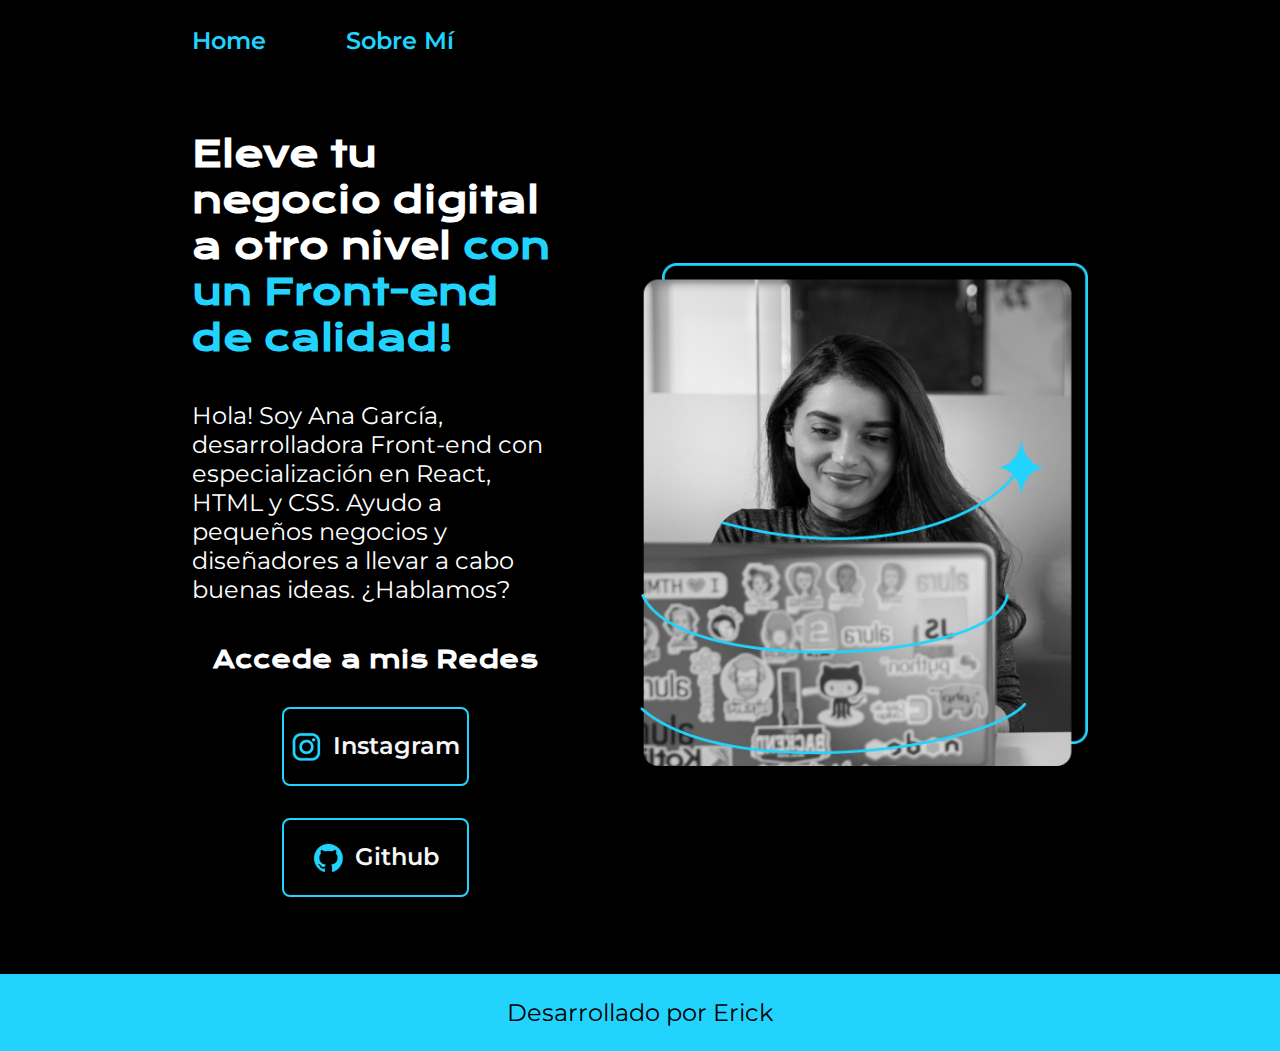
<file: index.html>
<!DOCTYPE html>
<html lang="es">
<head>
    <meta charset="UTF-8">
    <meta name="viewport" content="width=device-width, initial-scale=1.0">
    <link rel="stylesheet" href="style/style.css">
    <title>Portafolio</title>
</head>
    <header class="header">
        <nav class="header__menu">
            <a href="index.html" class="header__menu__link">Home</a>
            <a href="about.html" class="header__menu__link">Sobre Mí</a>
        </nav>
    </header>
    <main class="presentacion">
        <section class="presentacion__contenido">
            <h1 class="presentacion__contenido__titulo">Eleve tu negocio digital a otro nivel <strong class="titulo-destaque">con un   Front-end de calidad!</strong></h1>
            <p class="presentacion__contenido__texto">Hola! Soy Ana García, desarrolladora Front-end con especialización en React, HTML y CSS. Ayudo a pequeños negocios y diseñadores a llevar a cabo buenas ideas. ¿Hablamos?</p>
            <div class="presentacion__enlaces">
                <h2 class="presentacion__enlaces__subtitulos">Accede a mis Redes</h2>
                <a href="https://www.instagram.com/" class="presentacion__enlaces__link"><img src="assets/instagram.png" alt="">Instagram</a>
                <a href="https://github.com/" class="presentacion__enlaces__link"><img src="assets/github.png" alt="">Github</a>
            </div>
        </section>
        <img class="presentacion__imagen" src="assets/Imagem.png" alt="Imagen de Ana García Trabajando">
    </main>
    <footer class="footer">
        <p>Desarrollado por Erick</p>
    </footer>
<body>

</body>
</html>
</file>
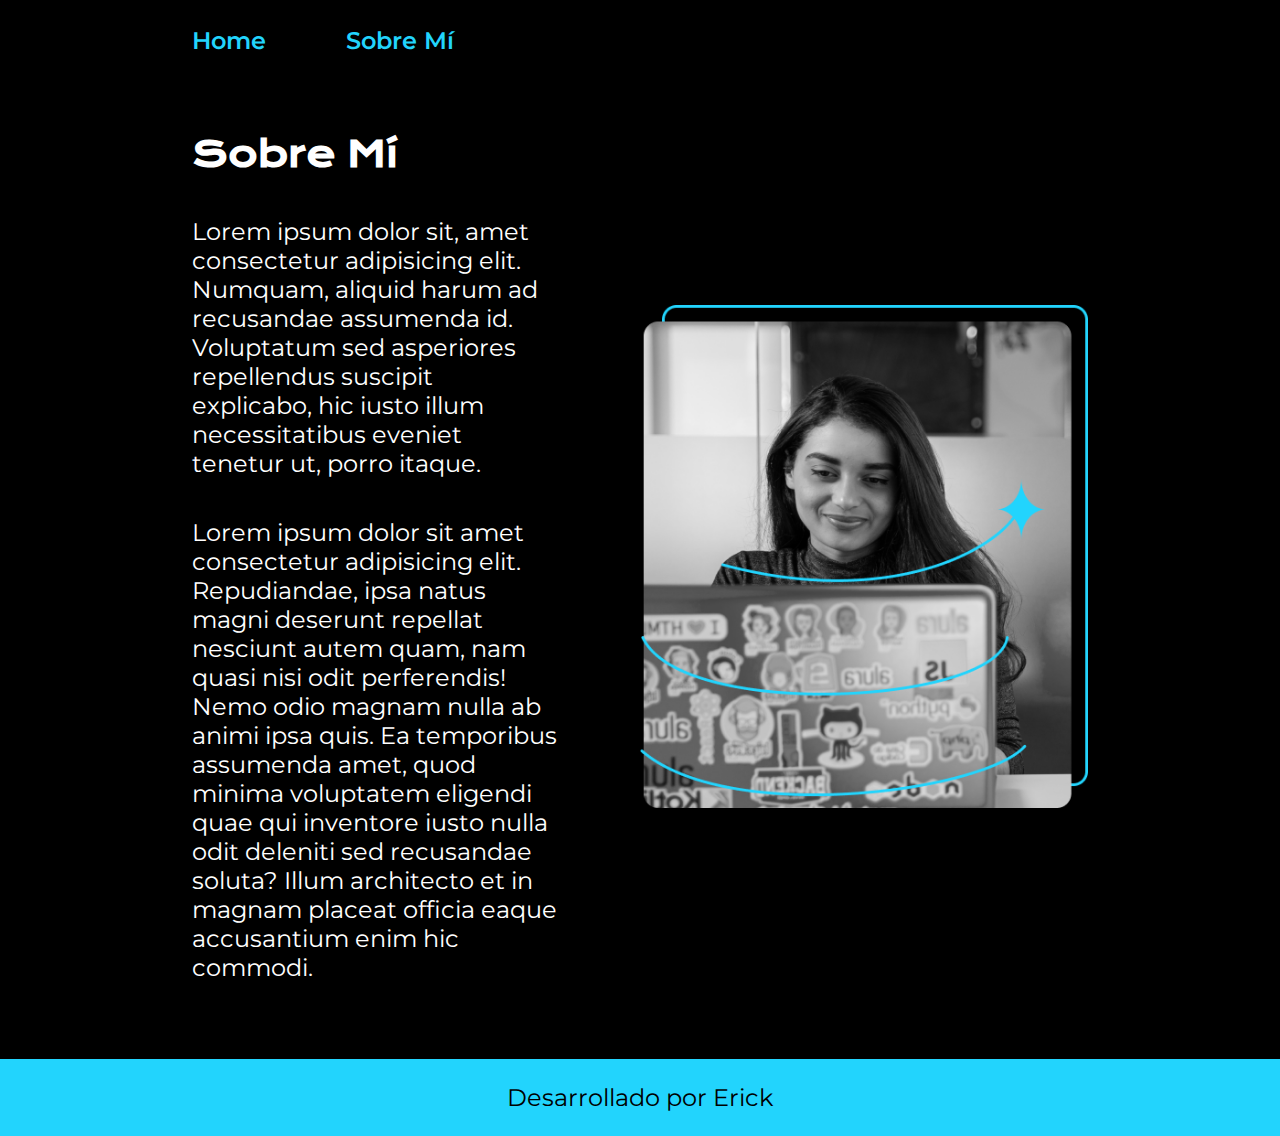
<file: about.html>
<!DOCTYPE html>
<html lang="en">
<head>
    <meta charset="UTF-8">
    <meta name="viewport" content="width=device-width, initial-scale=1.0">
    <link rel="stylesheet" href="style/style.css">
    <title>Sobre Mí</title>
</head>
<body>
    <header class="header">
        <nav class="header__menu">
            <a href="index.html" class="header__menu__link">Home</a>
            <a href="about.html" class="header__menu__link">Sobre Mí</a>
        </nav>
    </header>
    <main class="presentacion">
        <section class="presentacion__contenido">
            <h1 class="presentacion__contenido__titulo">Sobre Mí</h1>
            <p class="presentacion__contenido__texto">
                Lorem ipsum dolor sit, amet consectetur adipisicing elit. Numquam, aliquid harum ad recusandae assumenda id. Voluptatum sed asperiores repellendus suscipit explicabo, hic iusto illum necessitatibus eveniet tenetur ut, porro itaque.
            </p>
            <p class="presentacion__contenido__texto">
                Lorem ipsum dolor sit amet consectetur adipisicing elit. Repudiandae, ipsa natus magni deserunt repellat nesciunt autem quam, nam quasi nisi odit perferendis! Nemo odio magnam nulla ab animi ipsa quis.
                Ea temporibus assumenda amet, quod minima voluptatem eligendi quae qui inventore iusto nulla odit deleniti sed recusandae soluta? Illum architecto et in magnam placeat officia eaque accusantium enim hic commodi.
            </p>
        </section>
        <img class="presentacion__imagen" src="assets/Imagem.png" alt="Imagen de Ana García Trabajando">
    </main>
    <footer class="footer">
        <p>Desarrollado por Erick</p>
    </footer>
</body>
</html>
</file>
<file: style/style.css>
@import url('https://fonts.googleapis.com/css2?family=Krona+One&family=Montserrat:ital,wght@0,100..900;1,100..900&display=swap');

:root {
    --colorPrimario: black;
    --colorSecundario: #F6F6F6;
    --colorTerciario: #22D4FD;
    --colorHover:  #272727;

    --fuenteMontserrat: "Montserrat", sans-serif;
    --fuenteKrona: "Krona One", sans-serif;
}

* {
    padding: 0;
    margin: 0;
}

body {
    background-color: var(--colorPrimario);
    color: white;
    box-sizing: border-box;
}

.header {
    padding: 2% 0% 0% 15%;
}

.header__menu {
    display: flex;
    gap: 80px;
}

.header__menu__link {
    font-family: "Montserrat", sans-serif;
    font-size: 1.5rem;
    font-weight: 600;
    color: var(--colorTerciario);
    text-decoration: none;
}


.presentacion {
    display: flex;
    align-items: center;
    padding: 6% 15%;
    justify-content: space-between;
    gap: 82px;
}

.presentacion__contenido {
    width: 50%;
    display: flex;
    flex-direction: column;
    gap: 40px;
}

.titulo-destaque {
    color: var(--colorTerciario);
}

.presentacion__contenido__titulo {
    font-size: 36px;
    font-family: var(--fuenteKrona);
}

.presentacion__contenido__texto {
    font-size: 1.5rem;
    font-family: var(--fuenteMontserrat);
}

.presentacion__enlaces {
    display: flex;
    justify-content: space-between;
    flex-direction: column;
    align-items: center;
    gap: 32px;
}

.presentacion__enlaces__link {
    width: 50%;
    text-align: center;
    padding: 21.5px 0;
    border-radius: 8px;
    font-family: var(--fuenteMontserrat);
    font-size: 24px;
    font-weight: 600;
    text-decoration: none;
    color: var(--colorSecundario);
    border: 2px solid var(--colorTerciario);

    display: flex;
    justify-content: center;
    gap: 10px;
}

.presentacion__enlaces__subtitulos {
    font-family: var(--fuenteKrona);
    font-size: 24px;
    font-weight: 400px;
}

.presentacion__enlaces__link:hover {
    background-color: var(--colorHover);
}

.presentacion__imagen {
    width: 50%;
}

.footer {
    background-color: var(--colorTerciario);
    padding: 24px;
    color: var(--colorPrimario);
    text-align: center;
    font-family: var(--fuenteMontserrat);
    font-size: 24px;
}

@media (max-width: 1200px) {
    .header {
        padding: 10%;
    }

    .header__menu {
        justify-content: center;
    }

    .presentacion {
        flex-direction: column-reverse;
        padding: 5%;
    }

    .presentacion__contenido {
        width: auto;
    }
}
</file>
